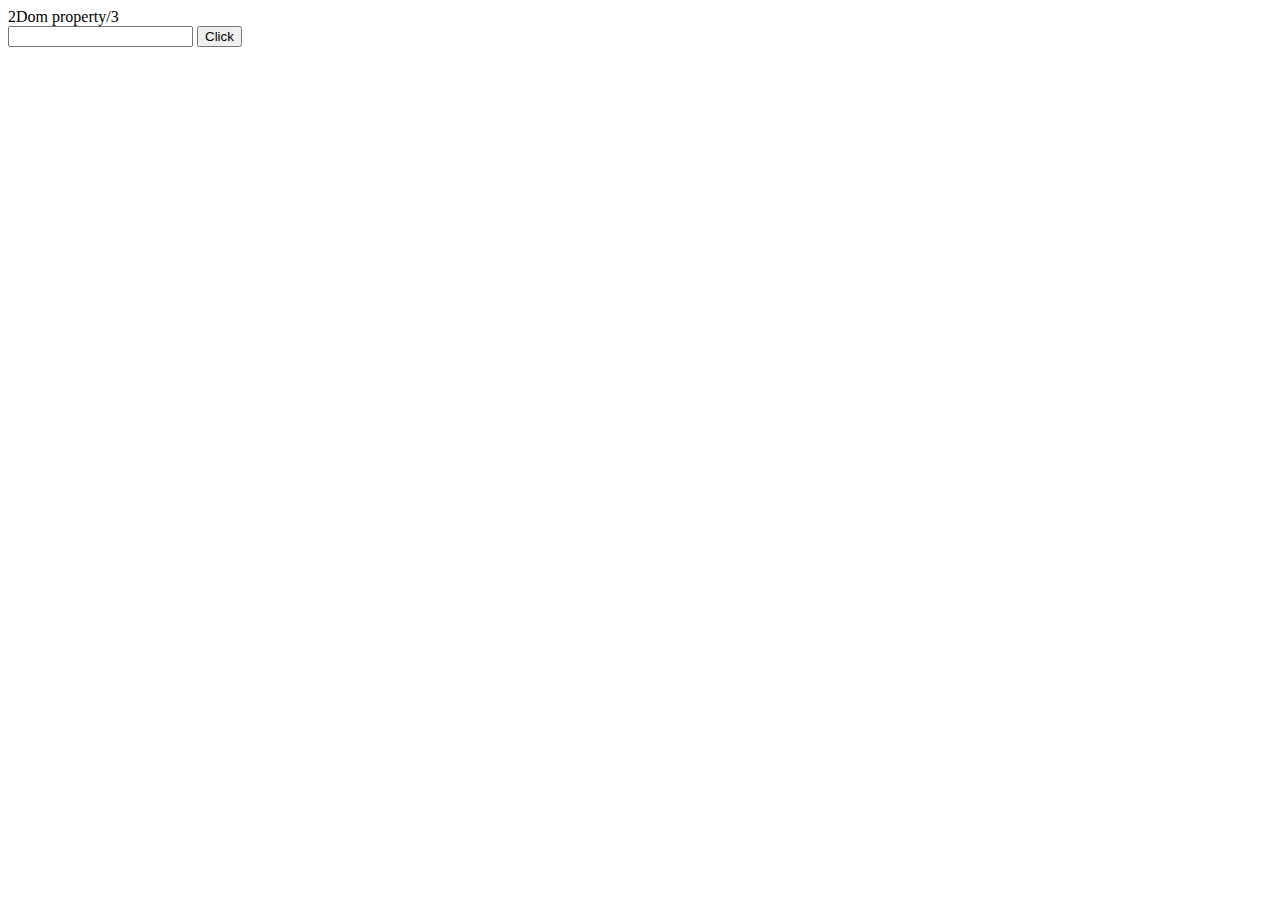
<file: index.html>
<!DOCTYPE html>
<html lang="en">
  <head>
    <meta charset="UTF-8" />
    <meta http-equiv="X-UA-Compatible" content="IE=edge" />
    <meta name="viewport" content="width=, initial-scale=1.0" />
    <title>Document</title>
  </head>


  <body>
    <!--<button onclick="alert('Botton')">Click me</button> -->
    <!--<button>Click me</button> -->

    <!--1 Html - attribute
    <form>
      <input type="text">    
      <button onclick="alert('Form is submit')">Click</button>
    </form>-->

    2Dom property/3 
    <form>
      <input type="text">    
      <button id="button">Click</button>
    </form> 


    <script>
      
     //const button = document.querySelector('button');
     //button.onclick = function() {
      //alert('Form is submit'); }

      // 2 
      button.addEventListener('click', () => 
        //alert('Form is submit'));


      const button = document.getElementById('button');
      function submitForm() {
        alert('Form is submit');
      }
      button.addEventListener('click', submitForm);

        //button.removeEventListener('click', submitForm);

    </script>
  </body>
</html>
</file>
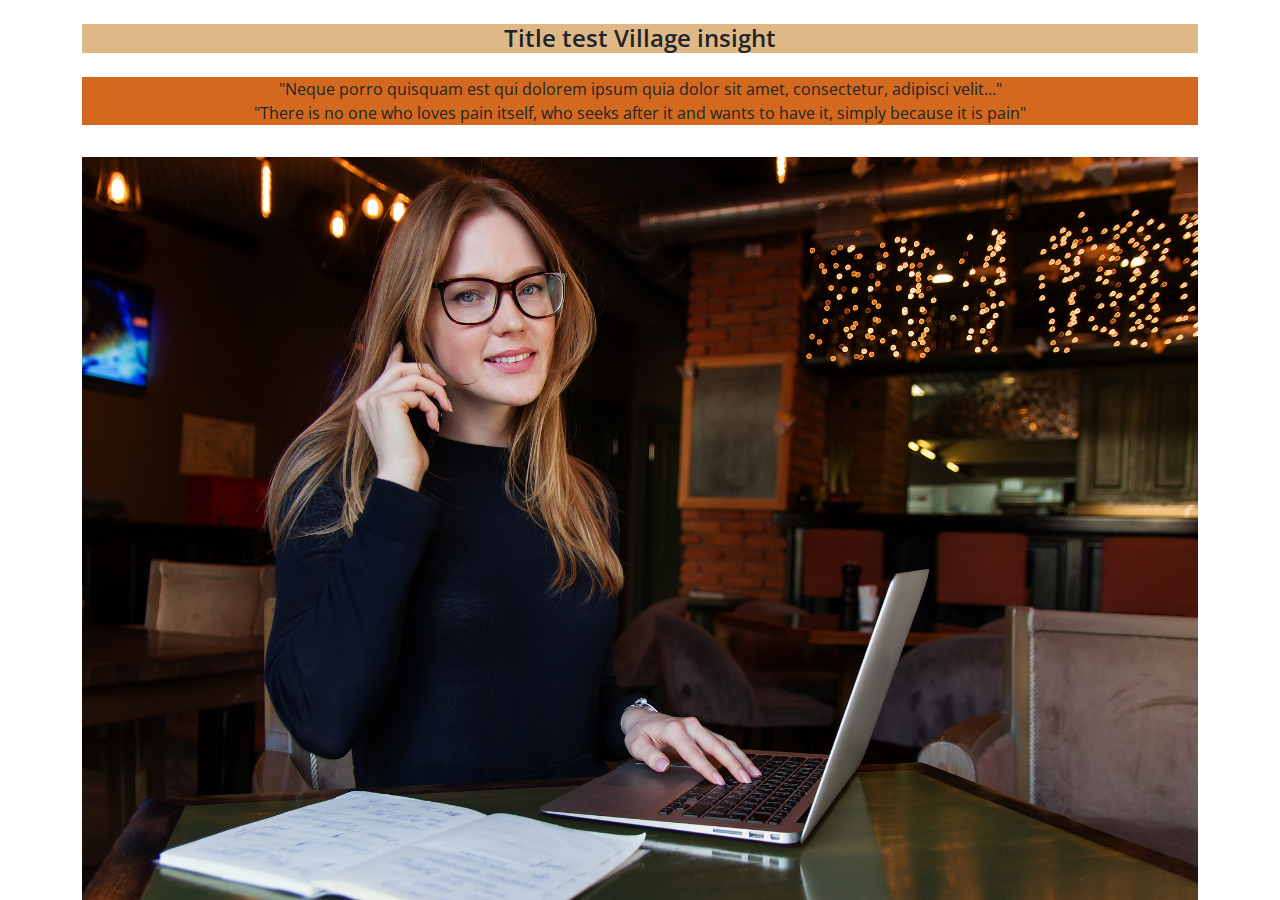
<file: block1.html>
<!doctype html>
<html lang="en">
  <head>
    <!-- Required meta tags -->
    <meta charset="utf-8">
    <meta name="viewport" content="width=device-width, initial-scale=1">

    <!-- Bootstrap CSS -->
    <link href="css/bootstrap.min.css" rel="stylesheet" >

    <link href="https://fonts.googleapis.com/css2?family=Open+Sans:wght@400;600&display=swap" rel="stylesheet">

    <style>
        body, * {
            font-family: 'Open Sans', sans-serif;
            margin: 10;
            padding: 10;
        }
        
    </style>

    <title>Block-01</title>
  </head>
  <body>
     <div class="container">
         <div class="row">

            <div class="col">
                <h1 class="my-4" style= " background-color: burlywood; font-size: 24px; font-weight: 600; text-align: center;">
                    Title test Village insight
                </h1>
                <p style= "margin-bottom: 32px; background-color: chocolate; text-align: center;">
                    "Neque porro quisquam est qui dolorem ipsum quia dolor sit amet, consectetur, adipisci velit..."
                    <br>
                    "There is no one who loves pain itself, who seeks after it and wants to have it, simply because it is pain"
                </p>
                <img src="/image/img-b1.jpg" class="img-fluid w-100">
            </div>

         </div>

     </div>
    
    
   
    <!-- Optional JavaScript; choose one of the two! -->

    <!-- Option 1: Bootstrap Bundle with Popper -->
    <script src="js/bootstrap.bundle.min.js" ></script>

    <!-- Option 2: Separate Popper and Bootstrap JS -->
    <!--
    <script src="https://cdn.jsdelivr.net/npm/@popperjs/core@2.5.4/dist/umd/popper.min.js" integrity="sha384-q2kxQ16AaE6UbzuKqyBE9/u/KzioAlnx2maXQHiDX9d4/zp8Ok3f+M7DPm+Ib6IU" crossorigin="anonymous"></script>
    <script src="https://cdn.jsdelivr.net/npm/bootstrap@5.0.0-beta1/dist/js/bootstrap.min.js" integrity="sha384-pQQkAEnwaBkjpqZ8RU1fF1AKtTcHJwFl3pblpTlHXybJjHpMYo79HY3hIi4NKxyj" crossorigin="anonymous"></script>
    -->
  </body>
</html>
</file>
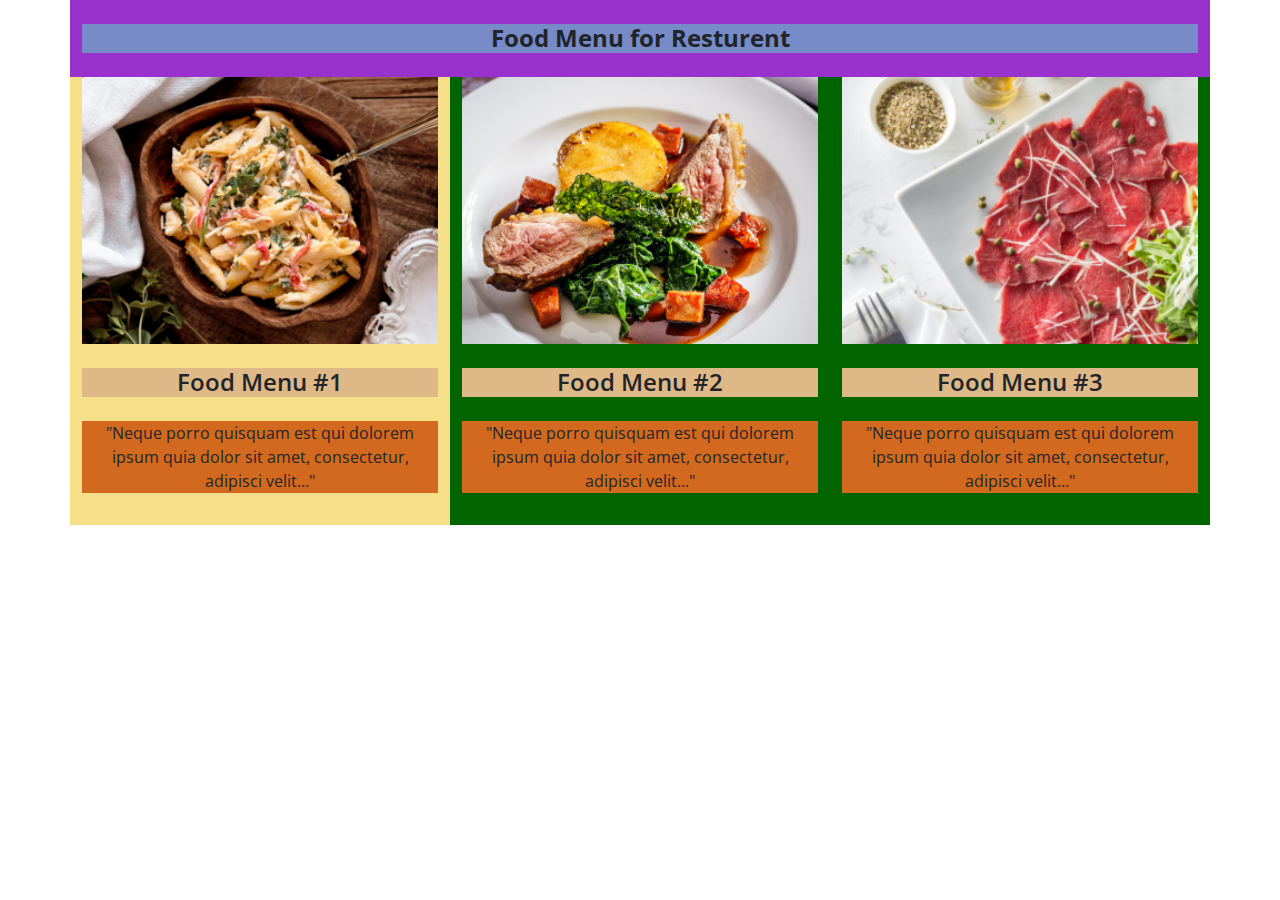
<file: block2.html>
<!DOCTYPE html>
<html lang="en">
  <head>
    <!-- Required meta tags -->
    <meta charset="utf-8" />
    <meta name="viewport" content="width=device-width, initial-scale=1" />

    <!-- Bootstrap CSS -->
    <link href="css/bootstrap.min.css" rel="stylesheet" />

    <link
      href="https://fonts.googleapis.com/css2?family=Open+Sans:wght@400;600&display=swap"
      rel="stylesheet"
    />

    <style>
      body,
      * {
        font-family: "Open Sans", sans-serif;
        margin: 0;
        padding: 0;
      }
    </style>

    <title>Block-01</title>
  </head>
  <body>
    <div class="container" style="background-color: darkgreen">
      <div class="row" style="background-color: darkorchid">
        <div class="col">
          <h1
            class="my-4"
            style="
              background-color: rgb(120, 139, 201);
              font-size: 24px;
              font-weight: bold ;
              text-align: center;
            "
          >
            Food Menu for Resturent
          </h1>
        </div>
      </div>

      <div class="row">
        <div class="col-lg-4 col-sm-6" style="background-color: rgb(245, 223, 137)">
          <img src="/image/img-f1.png" class="img-fluid w-100" />
          <h4
            class="my-4"
            style="
              background-color: burlywood;
              font-weight: 600;
              text-align: center;
            "
          >
            Food Menu #1
          </h4>
          <p
            style="
              margin-bottom: 32px;
              background-color: chocolate;
              text-align: center;
            "
          >
            "Neque porro quisquam est qui dolorem ipsum quia dolor sit amet,
            consectetur, adipisci velit..."
          </p>
        </div>
        <div class="col-lg-4 col-sm-6">
          <img src="/image/img-f2.png" class="img-fluid w-100" />
          <h4
            class="my-4"
            style="
              background-color: burlywood;
              font-weight: 600;
              text-align: center;
            "
          >
             Food Menu #2
          </h4>
          <p
            style="
              margin-bottom: 32px;
              background-color: chocolate;
              text-align: center;
            "
          >
            "Neque porro quisquam est qui dolorem ipsum quia dolor sit amet,
            consectetur, adipisci velit..."
          </p>
        </div>
        <div class="col-lg-4 col-sm-6">
          <img src="/image/img-f3.png" class="img-fluid w-100" />
          <h4
            class="my-4"
            style="
              background-color: burlywood;
              font-weight: 600;
              text-align: center;
            "
          >
            Food Menu #3
          </h4>
          <p
            style="
              margin-bottom: 32px;
              background-color: chocolate;
              text-align: center;
            "
          >
            "Neque porro quisquam est qui dolorem ipsum quia dolor sit amet,
            consectetur, adipisci velit..."
          </p>
        </div>
      </div>
    </div>

    <!-- Optional JavaScript; choose one of the two! -->

    <!-- Option 1: Bootstrap Bundle with Popper -->
    <script src="js/bootstrap.bundle.min.js"></script>

    <!-- Option 2: Separate Popper and Bootstrap JS -->
    <!--
    <script src="https://cdn.jsdelivr.net/npm/@popperjs/core@2.5.4/dist/umd/popper.min.js" integrity="sha384-q2kxQ16AaE6UbzuKqyBE9/u/KzioAlnx2maXQHiDX9d4/zp8Ok3f+M7DPm+Ib6IU" crossorigin="anonymous"></script>
    <script src="https://cdn.jsdelivr.net/npm/bootstrap@5.0.0-beta1/dist/js/bootstrap.min.js" integrity="sha384-pQQkAEnwaBkjpqZ8RU1fF1AKtTcHJwFl3pblpTlHXybJjHpMYo79HY3hIi4NKxyj" crossorigin="anonymous"></script>
    -->
  </body>
</html>
</file>
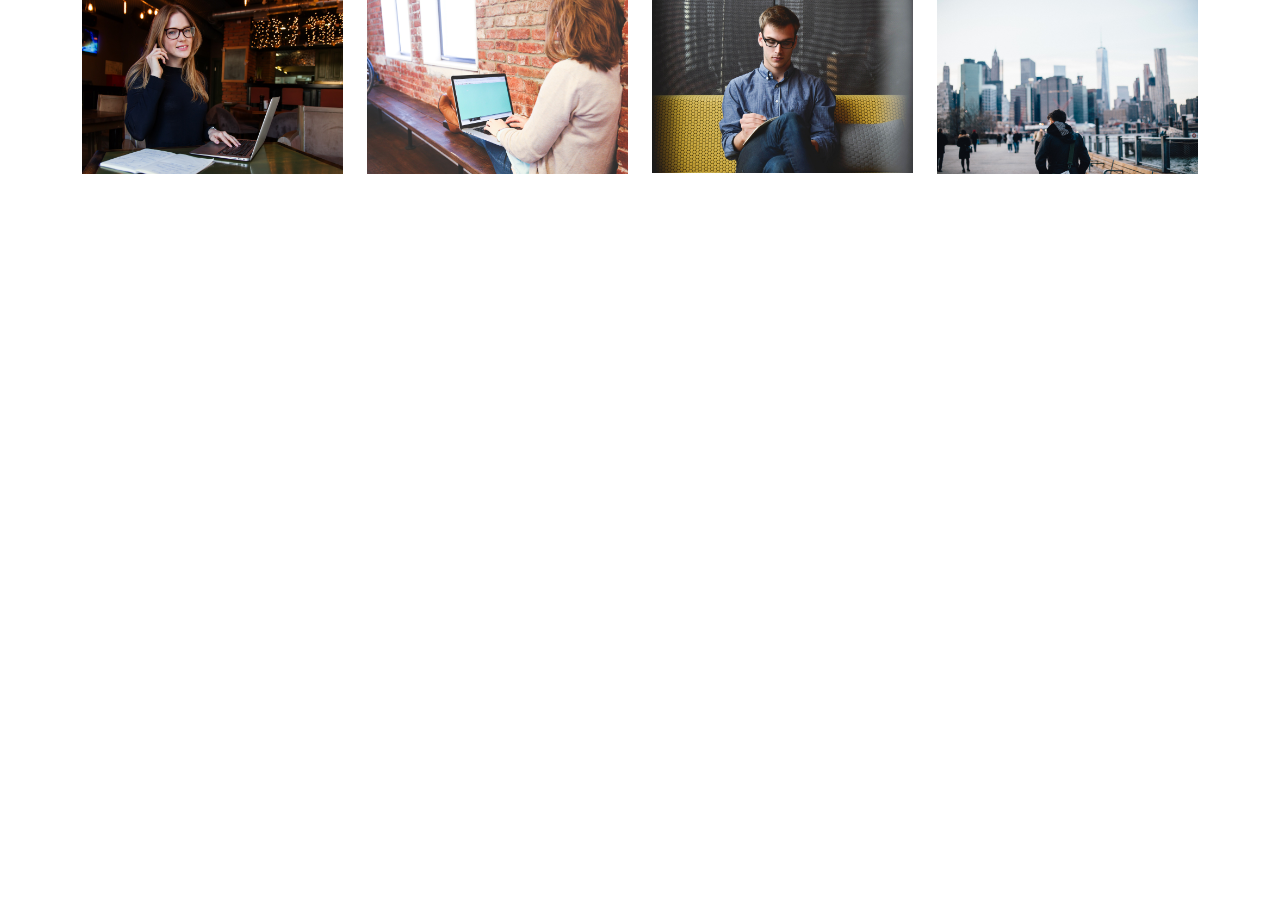
<file: starter.html>
<!doctype html>
<html lang="en">
  <head>
    <!-- Required meta tags -->
    <meta charset="utf-8">
    <meta name="viewport" content="width=device-width, initial-scale=1">

    <!-- Bootstrap CSS -->
    <link href="css/bootstrap.min.css" rel="stylesheet" >

    <link href="https://fonts.googleapis.com/css2?family=Open+Sans:wght@400;600&display=swap" rel="stylesheet">

    <style>
        body {
            font-family: 'Open Sans', sans-serif;
        }
    </style>

    <title>Hello, world!</title>
  </head>
  <body>
     <div class="container">
         <div class="row">

            <div class="col-lg-3 col-md-4 col-6">
                 <img src="image/img-b1.jpg" class="img-fluid w-100" >
            </div>

            <div class="col-lg-3 col-md-4 col-6">
                <img src="image/img-b2.jpg" class="img-fluid w-100" >
            </div>
            
            <div class="col-lg-3 col-md-4 col-6">
                <img src="image/img-b3.jpg" class="img-fluid w-100" >
            </div>

            <div class="col-lg-3 col-md-4 col-6">
                <img src="image/img-b4.jpg" class="img-fluid w-100" >
            </div>

         </div>

     </div>
    
    
   
    <!-- Optional JavaScript; choose one of the two! -->

    <!-- Option 1: Bootstrap Bundle with Popper -->
    <script src="js/bootstrap.bundle.min.js" ></script>

    <!-- Option 2: Separate Popper and Bootstrap JS -->
    <!--
    <script src="https://cdn.jsdelivr.net/npm/@popperjs/core@2.5.4/dist/umd/popper.min.js" integrity="sha384-q2kxQ16AaE6UbzuKqyBE9/u/KzioAlnx2maXQHiDX9d4/zp8Ok3f+M7DPm+Ib6IU" crossorigin="anonymous"></script>
    <script src="https://cdn.jsdelivr.net/npm/bootstrap@5.0.0-beta1/dist/js/bootstrap.min.js" integrity="sha384-pQQkAEnwaBkjpqZ8RU1fF1AKtTcHJwFl3pblpTlHXybJjHpMYo79HY3hIi4NKxyj" crossorigin="anonymous"></script>
    -->
  </body>
</html>
</file>
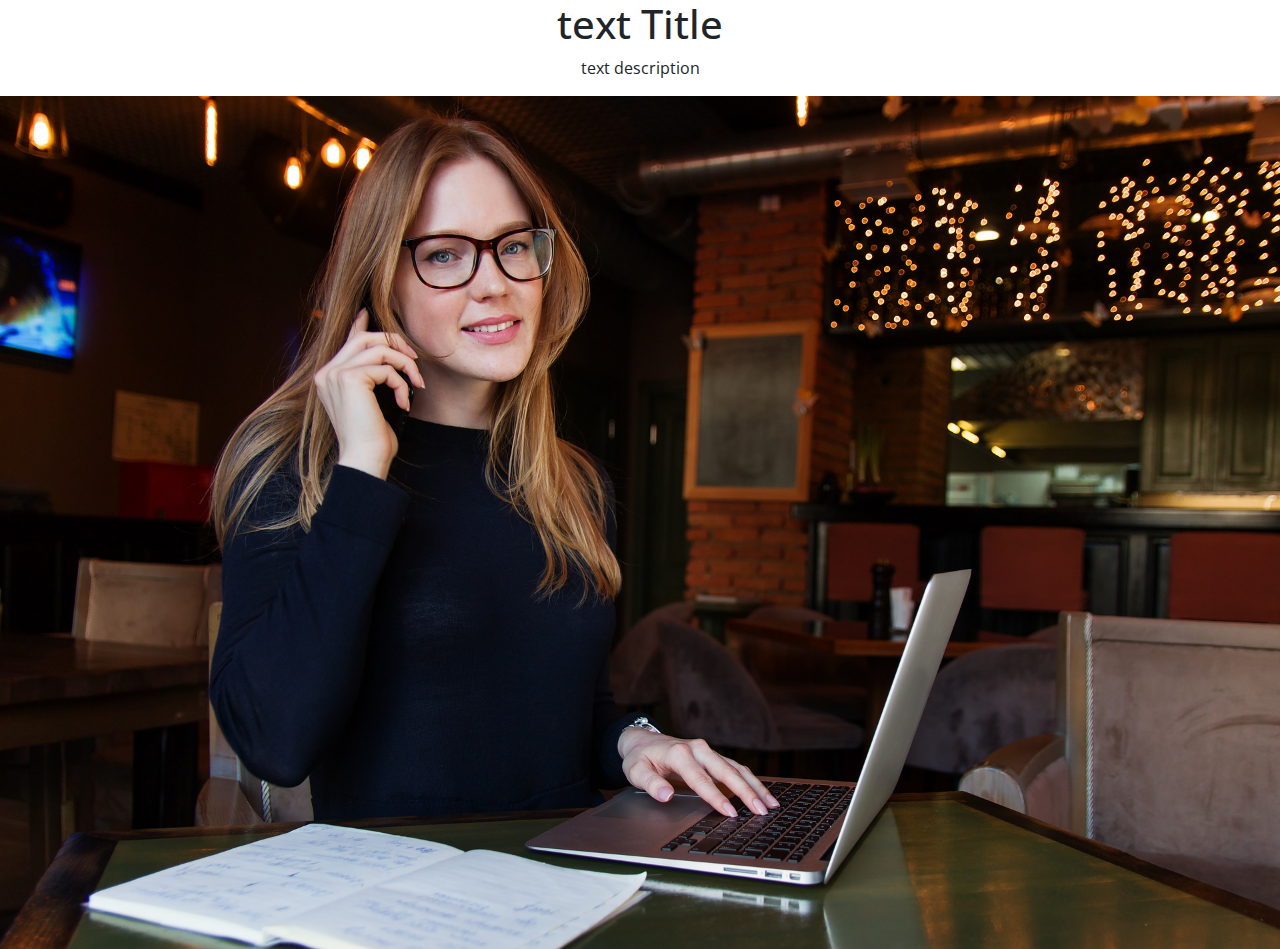
<file: testimege.html>
<!doctype html>
<html lang="en">
  <head>
    <!-- Required meta tags -->
    <meta charset="utf-8">
    <meta name="viewport" content="width=device-width, initial-scale=1">

    <!-- Bootstrap CSS -->
    <link href="css/bootstrap.min.css" rel="stylesheet" >

    <link href="https://fonts.googleapis.com/css2?family=Open+Sans:wght@400;600&display=swap" rel="stylesheet">

    <style>
        body {
            font-family: 'Open Sans', sans-serif;
        }
    </style>

    <title>Hello, world!</title>
  </head>
  <body>
     <div class="container">
            <h1 class="text-center">text Title</div>
            <p class="text-center">text description</p>
            <img src="image/img-b1.jpg" class="img-fluid" >
     </div>
    
    
   
    <!-- Optional JavaScript; choose one of the two! -->

    <!-- Option 1: Bootstrap Bundle with Popper -->
    <script src="js/bootstrap.bundle.min.js" ></script>

    <!-- Option 2: Separate Popper and Bootstrap JS -->
    <!--
    <script src="https://cdn.jsdelivr.net/npm/@popperjs/core@2.5.4/dist/umd/popper.min.js" integrity="sha384-q2kxQ16AaE6UbzuKqyBE9/u/KzioAlnx2maXQHiDX9d4/zp8Ok3f+M7DPm+Ib6IU" crossorigin="anonymous"></script>
    <script src="https://cdn.jsdelivr.net/npm/bootstrap@5.0.0-beta1/dist/js/bootstrap.min.js" integrity="sha384-pQQkAEnwaBkjpqZ8RU1fF1AKtTcHJwFl3pblpTlHXybJjHpMYo79HY3hIi4NKxyj" crossorigin="anonymous"></script>
    -->
  </body>
</html>
</file>
